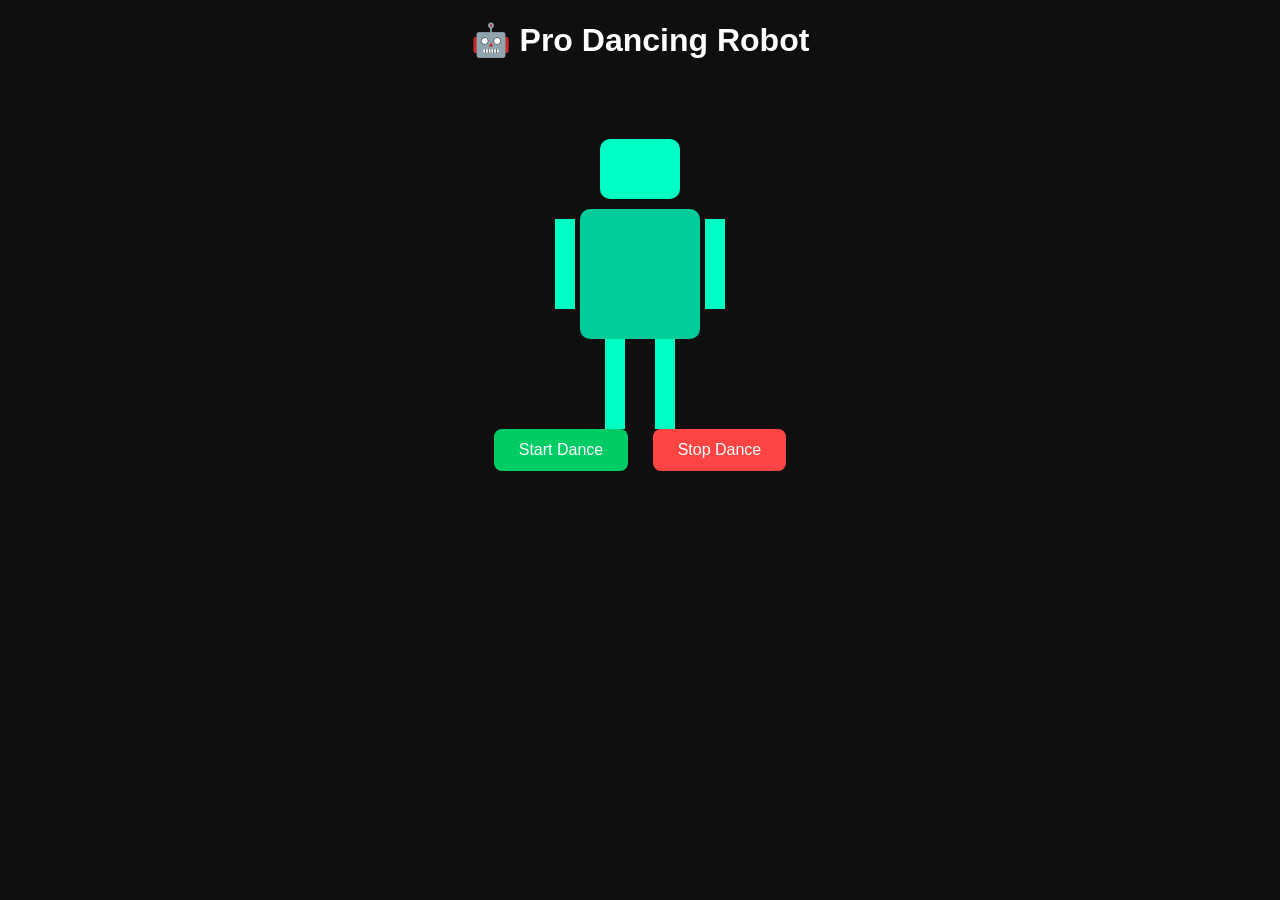
<file: robot.html>
<!DOCTYPE html>
<html lang="en">

<head>
    <meta charset="UTF-8">
    <title>Pro Dancing Robot</title>

    <style>
        body {
            text-align: center;
            background: #0f0f0f;
            color: white;
            font-family: Arial;
        }

        /* Robot */
        .robot {
            margin: 80px auto;
            width: 120px;
        }

        /* Head */
        .head {
            width: 80px;
            height: 60px;
            background: #00ffc3;
            margin: auto;
            border-radius: 10px;
        }

        /* Body */
        .body {
            width: 120px;
            height: 130px;
            background: #00cc99;
            margin-top: 10px;
            border-radius: 10px;
            position: relative;
        }

        /* Arms */
        .arm {
            width: 20px;
            height: 90px;
            background: #00ffc3;
            position: absolute;
            top: 10px;
            transform-origin: top;
        }

        .left-arm {
            left: -25px;
        }

        .right-arm {
            right: -25px;
        }

        /* Legs */
        .leg {
            width: 20px;
            height: 90px;
            background: #00ffc3;
            position: absolute;
            bottom: -90px;
            transform-origin: top;
        }

        .left-leg {
            left: 25px;
        }

        .right-leg {
            right: 25px;
        }

        /* 🔥 PRO DANCE ANIMATIONS */

        /* Full body bounce */
        .dance .robot {
            animation: bounce 0.6s infinite;
        }

        /* Head groove */
        .dance .head {
            animation: headMove 0.5s infinite alternate;
        }

        /* Arms freestyle */
        .dance .left-arm {
            animation: armLeft 0.4s infinite;
        }

        .dance .right-arm {
            animation: armRight 0.4s infinite;
        }

        /* Legs groove */
        .dance .left-leg {
            animation: legLeft 0.4s infinite;
        }

        .dance .right-leg {
            animation: legRight 0.4s infinite;
        }

        /* Keyframes */

        @keyframes bounce {
            0% {
                transform: translateY(0px);
            }

            50% {
                transform: translateY(-20px);
            }

            100% {
                transform: translateY(0px);
            }
        }

        @keyframes headMove {
            0% {
                transform: rotate(-10deg);
            }

            100% {
                transform: rotate(10deg);
            }
        }

        @keyframes armLeft {
            0% {
                transform: rotate(0deg);
            }

            50% {
                transform: rotate(120deg);
            }

            100% {
                transform: rotate(-20deg);
            }
        }

        @keyframes armRight {
            0% {
                transform: rotate(0deg);
            }

            50% {
                transform: rotate(-120deg);
            }

            100% {
                transform: rotate(20deg);
            }
        }

        @keyframes legLeft {
            0% {
                transform: rotate(0deg);
            }

            50% {
                transform: rotate(-60deg);
            }

            100% {
                transform: rotate(20deg);
            }
        }

        @keyframes legRight {
            0% {
                transform: rotate(0deg);
            }

            50% {
                transform: rotate(60deg);
            }

            100% {
                transform: rotate(-20deg);
            }
        }

        /* Buttons */
        button {
            padding: 12px 25px;
            margin: 10px;
            border: none;
            border-radius: 8px;
            font-size: 16px;
            cursor: pointer;
        }

        .start {
            background: #00cc66;
            color: white;
        }

        .stop {
            background: #ff4444;
            color: white;
        }
    </style>
</head>

<body>

    <h1>🤖 Pro Dancing Robot</h1>

    <div id="container">
        <div id="robot" class="robot">
            <div class="head"></div>
            <div class="body">
                <div class="arm left-arm"></div>
                <div class="arm right-arm"></div>
                <div class="leg left-leg"></div>
                <div class="leg right-leg"></div>
            </div>
        </div>
    </div>

    <button class="start" onclick="startDance()">Start Dance</button>
    <button class="stop" onclick="stopDance()">Stop Dance</button>

    <script>
        function startDance() {
            document.getElementById("container").classList.add("dance");
        }

        function stopDance() {
            document.getElementById("container").classList.remove("dance");
        }
    </script>

</body>

</html>
</file>
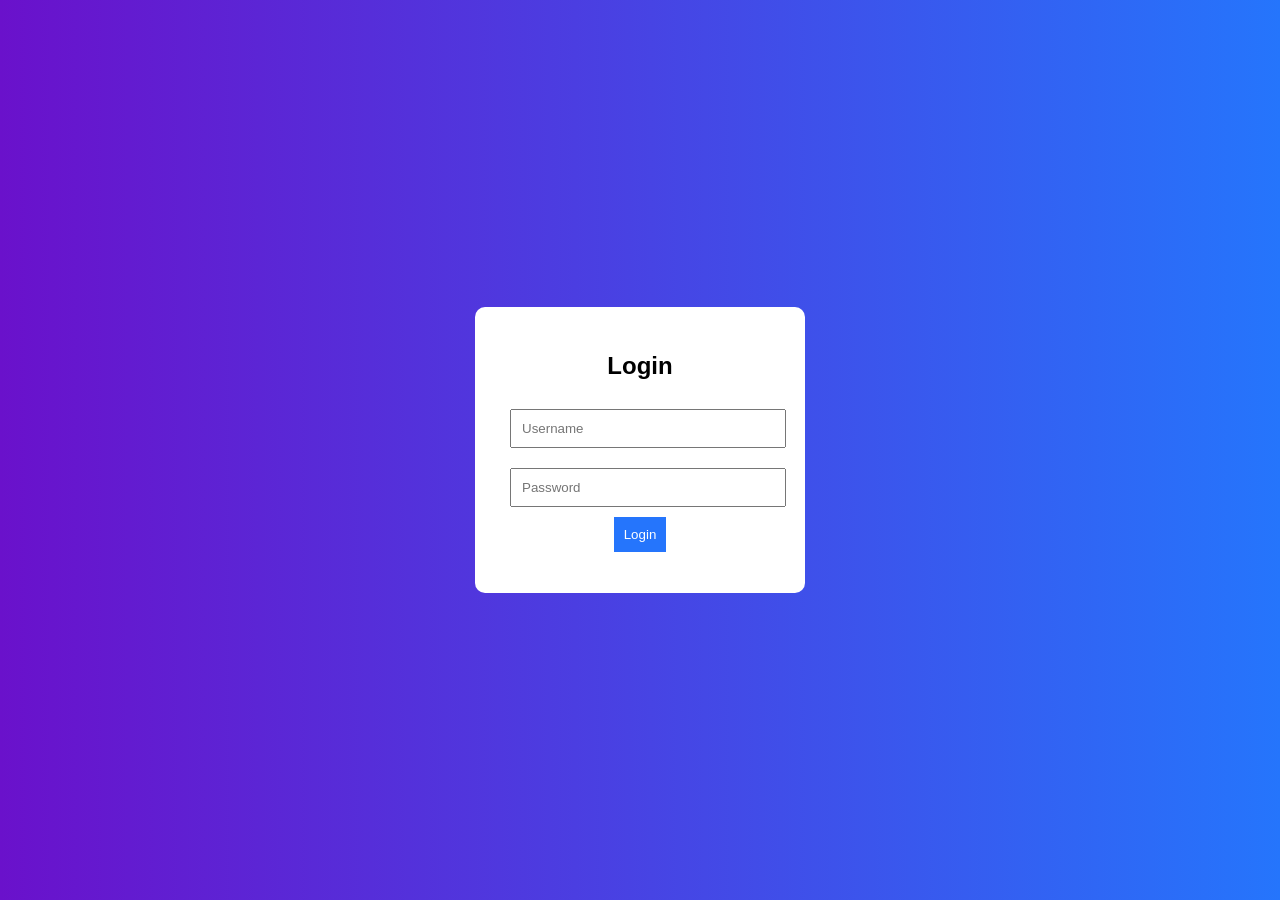
<file: web.html>
<!DOCTYPE html>
<html lang="en">
<head>
<meta charset="UTF-8">
<title>Shopping App - Login</title>

<style>
body {
    margin: 0;
    font-family: Arial;
    background: #f2f2f2;
}

/* Login Page */
#loginPage {
    display: flex;
    justify-content: center;
    align-items: center;
    height: 100vh;
    background: linear-gradient(to right, #6a11cb, #2575fc);
}

.login-box {
    background: white;
    padding: 25px;
    border-radius: 10px;
    text-align: center;
    width: 280px;
}

input {
    width: 90%;
    padding: 10px;
    margin: 10px;
}

button {
    padding: 10px;
    background: #2575fc;
    color: white;
    border: none;
    cursor: pointer;
}

/* Shopping Page */
#shopPage {
    display: none;
}

header {
    background: #2575fc;
    color: white;
    padding: 15px;
    text-align: center;
}

.products {
    display: flex;
    justify-content: center;
    flex-wrap: wrap;
}

.product {
    background: white;
    padding: 15px;
    margin: 15px;
    border-radius: 10px;
    width: 180px;
    text-align: center;
    box-shadow: 0px 0px 5px gray;
}
</style>
</head>

<body>

<!-- 🔐 LOGIN -->
<div id="loginPage">
    <div class="login-box">
        <h2>Login</h2>
        <input type="text" id="username" placeholder="Username"><br>
        <input type="password" id="password" placeholder="Password"><br>
        <button onclick="login()">Login</button>
        <p id="message"></p>
    </div>
</div>

<!-- 🛍️ SHOP -->
<div id="shopPage">
    <header>
        <h2>🛍️ Shopping App</h2>
        <button onclick="logout()">Logout</button>
    </header>

    <div class="products">
        <div class="product">
            <h3>Shoes</h3>
            <p>₹999</p>
            <button onclick="buy('Shoes')">Buy</button>
        </div>

        <div class="product">
            <h3>Watch</h3>
            <p>₹1499</p>
            <button onclick="buy('Watch')">Buy</button>
        </div>

        <div class="product">
            <h3>Bag</h3>
            <p>₹799</p>
            <button onclick="buy('Bag')">Buy</button>
        </div>
    </div>
</div>

<script>
// Login function
function login() {
    let user = document.getElementById("username").value;
    let pass = document.getElementById("password").value;

    if(user === "admin" && pass === "1234") {
        document.getElementById("loginPage").style.display = "none";
        document.getElementById("shopPage").style.display = "block";
    } else {
        document.getElementById("message").innerText = "Invalid Login!";
    }
}

// Logout
function logout() {
    document.getElementById("shopPage").style.display = "none";
    document.getElementById("loginPage").style.display = "flex";
}

// Buy function
function buy(item) {
    alert("You bought " + item);
}
</script>

</body>
</html>
</file>
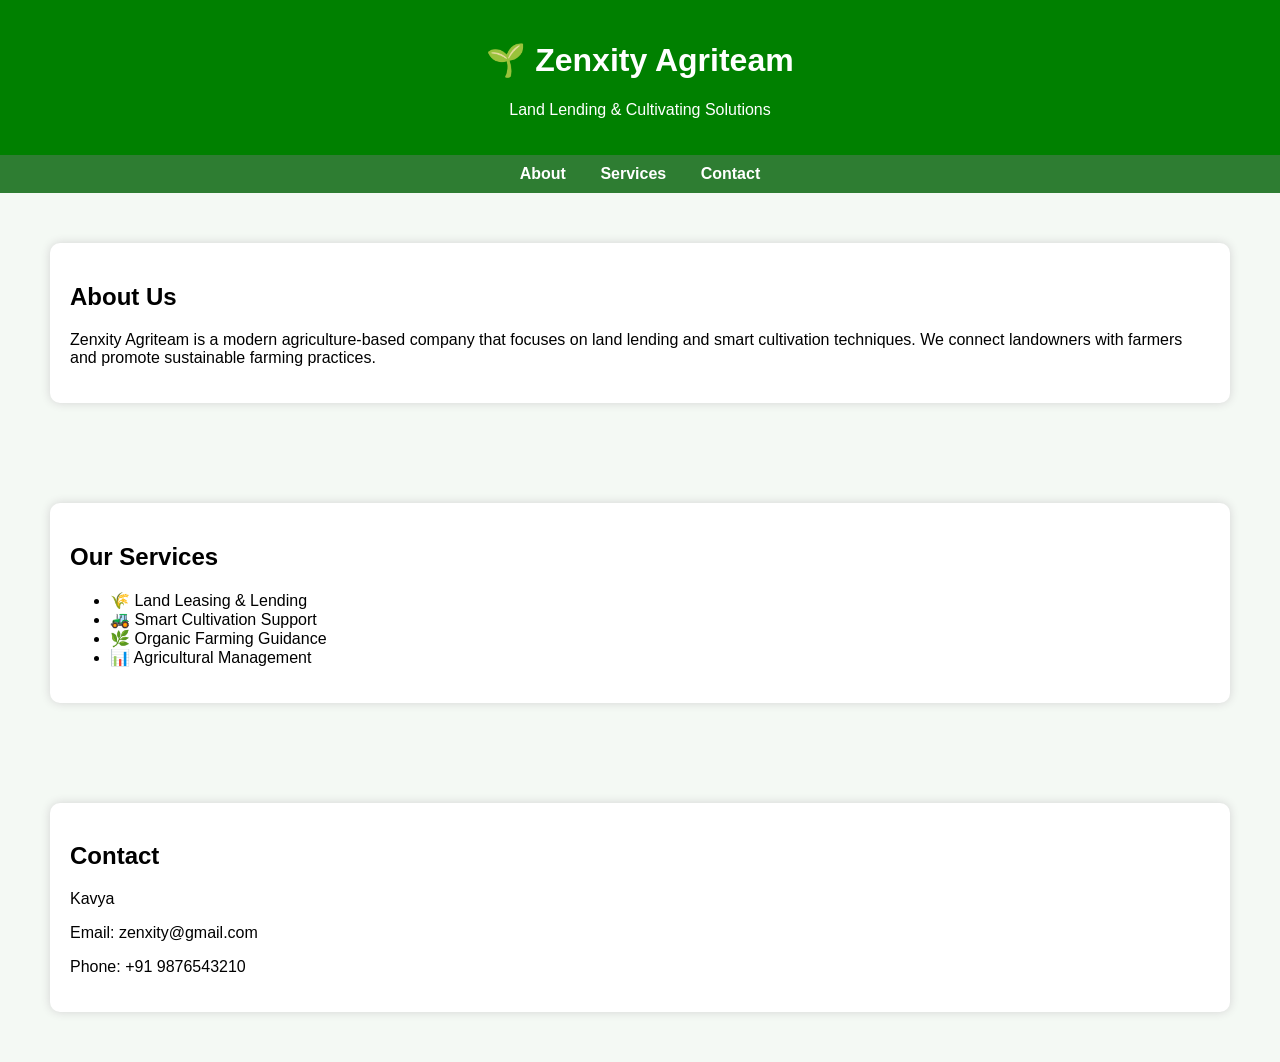
<file: zen.html>
<!DOCTYPE html>
<html lang="en">
<head>
    <meta charset="UTF-8">
    <title>Zenxity Agriteam</title>

    <style>
        body {
            margin: 0;
            font-family: Arial;
            background: #f4f9f4;
        }

        header {
            background: green;
            color: white;
            padding: 20px;
            text-align: center;
        }

        nav {
            background: #2e7d32;
            padding: 10px;
            text-align: center;
        }

        nav a {
            color: white;
            margin: 15px;
            text-decoration: none;
            font-weight: bold;
        }

        section {
            padding: 30px;
        }

        .box {
            background: white;
            padding: 20px;
            margin: 20px;
            border-radius: 10px;
            box-shadow: 0px 0px 10px lightgray;
        }

        footer {
            background: green;
            color: white;
            text-align: center;
            padding: 10px;
        }
    </style>
</head>

<body>

<header>
    <h1>🌱 Zenxity Agriteam</h1>
    <p>Land Lending & Cultivating Solutions</p>
</header>

<nav>
    <a href="#about">About</a>
    <a href="#services">Services</a>
    <a href="#contact">Contact</a>
</nav>

<section id="about">
    <div class="box">
        <h2>About Us</h2>
        <p>
            Zenxity Agriteam is a modern agriculture-based company that focuses on
            land lending and smart cultivation techniques. We connect landowners
            with farmers and promote sustainable farming practices.
        </p>
    </div>
</section>

<section id="services">
    <div class="box">
        <h2>Our Services</h2>
        <ul>
            <li>🌾 Land Leasing & Lending</li>
            <li>🚜 Smart Cultivation Support</li>
            <li>🌿 Organic Farming Guidance</li>
            <li>📊 Agricultural Management</li>
        </ul>
    </div>
</section>



<section id="contact">
    <div class="box">
        <h2>Contact</h2>
        <p>Kavya</p>
        <p>Email: zenxity@gmail.com</p>
        <p>Phone: +91 9876543210</p>
    </div>
</section>



</body>
</html>
</file>
